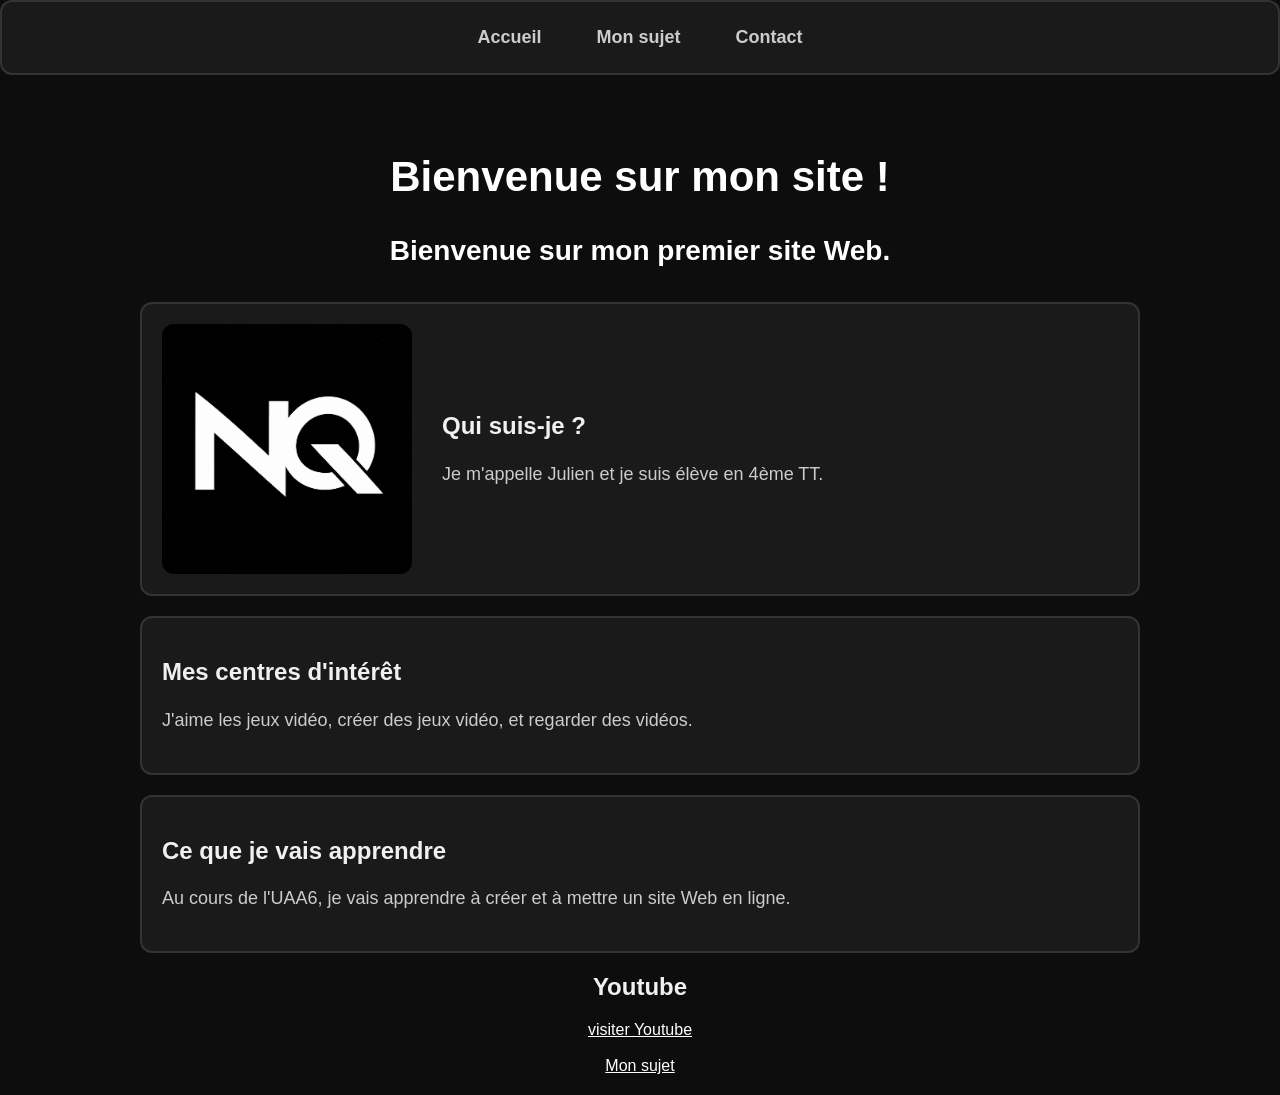
<file: index.html>
<!DOCTYPE html>
<html>
    <head>
        <meta charset="UTF-8">
        <title>Mon site - NeQzon Studio</title>
        <link rel="stylesheet" href="style.css">
    </head>
    <body>
        <nav>
            <a href="index.html">Accueil</a>
            <a href="sujet.html">Mon sujet</a>
            <a href="contact.html">Contact</a>
        </nav>

        <div class="contenu">
            <h1>Bienvenue sur mon site !</h1>
            
            <p class="important">Bienvenue sur mon premier site Web.</p>
            
            <div class="presentation-flex">
                <img class="photo-presentation" src="image2/photo.png" alt="Ma photo">
                
                <div class="texte-presentation">
                    <h2>Qui suis-je ?</h2>
                    <p>Je m'appelle Julien et je suis élève en 4ème TT.</p>
                </div>
            </div>
            
            <div class="presentation">
                <h2>Mes centres d'intérêt</h2>
                <p>J'aime les jeux vidéo, créer des jeux vidéo, et regarder des vidéos.</p>
            </div>
            
            <div class="presentation">
                <h2>Ce que je vais apprendre</h2>
                <p>Au cours de l'UAA6, je vais apprendre à créer et à mettre un site Web en ligne.</p>
            </div>

            <h2>Youtube</h2>
            <a href="https://www.youtube.com/" target="_blank">visiter Youtube</a>
            <br><br>
            <a href="sujet.html">Mon sujet</a>
        </div>
    </body>
</html>
</file>
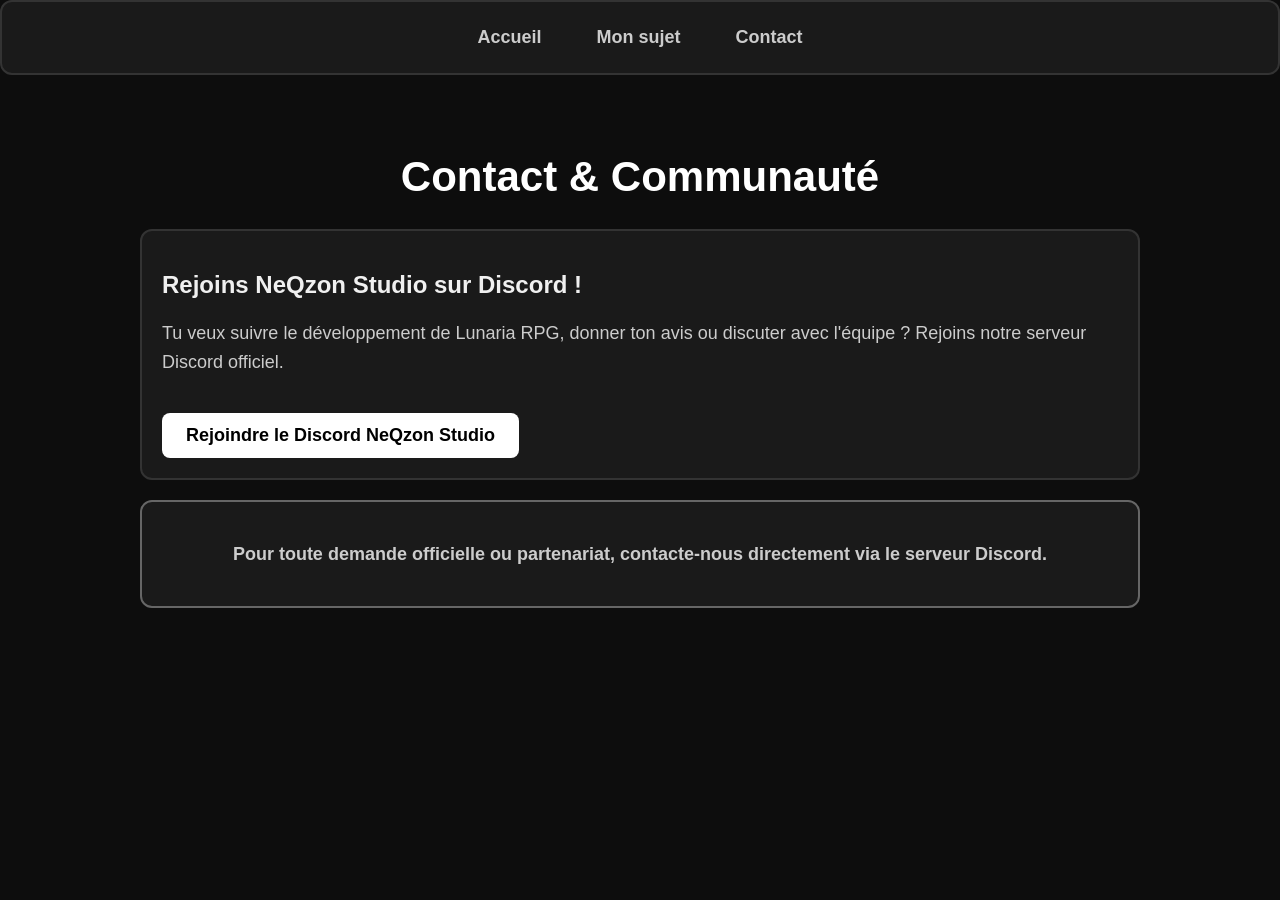
<file: contact.html>
<!DOCTYPE html>
<html>
    <head>
        <meta charset="UTF-8">
        <title>Contact - NeQzon Studio</title>
        <link rel="stylesheet" href="style.css">
    </head>
    <body>
        <nav>
            <a href="index.html">Accueil</a>
            <a href="sujet.html">Mon sujet</a>
            <a href="contact.html">Contact</a>
        </nav>

        <div class="contenu">
            <h1>Contact & Communauté</h1>
            
            <div class="presentation">
                <h2>Rejoins NeQzon Studio sur Discord !</h2>
                <p>Tu veux suivre le développement de Lunaria RPG, donner ton avis ou discuter avec l'équipe ? Rejoins notre serveur Discord officiel.</p>
                <br>
                <a href="https://discord.gg/9bfJWruJ6" target="_blank" class="bouton-discord">Rejoindre le Discord NeQzon Studio</a>
            </div>

            <div class="attention">
                <p>Pour toute demande officielle ou partenariat, contacte-nous directement via le serveur Discord.</p>
            </div>
        </div>
    </body>
</html>
</file>
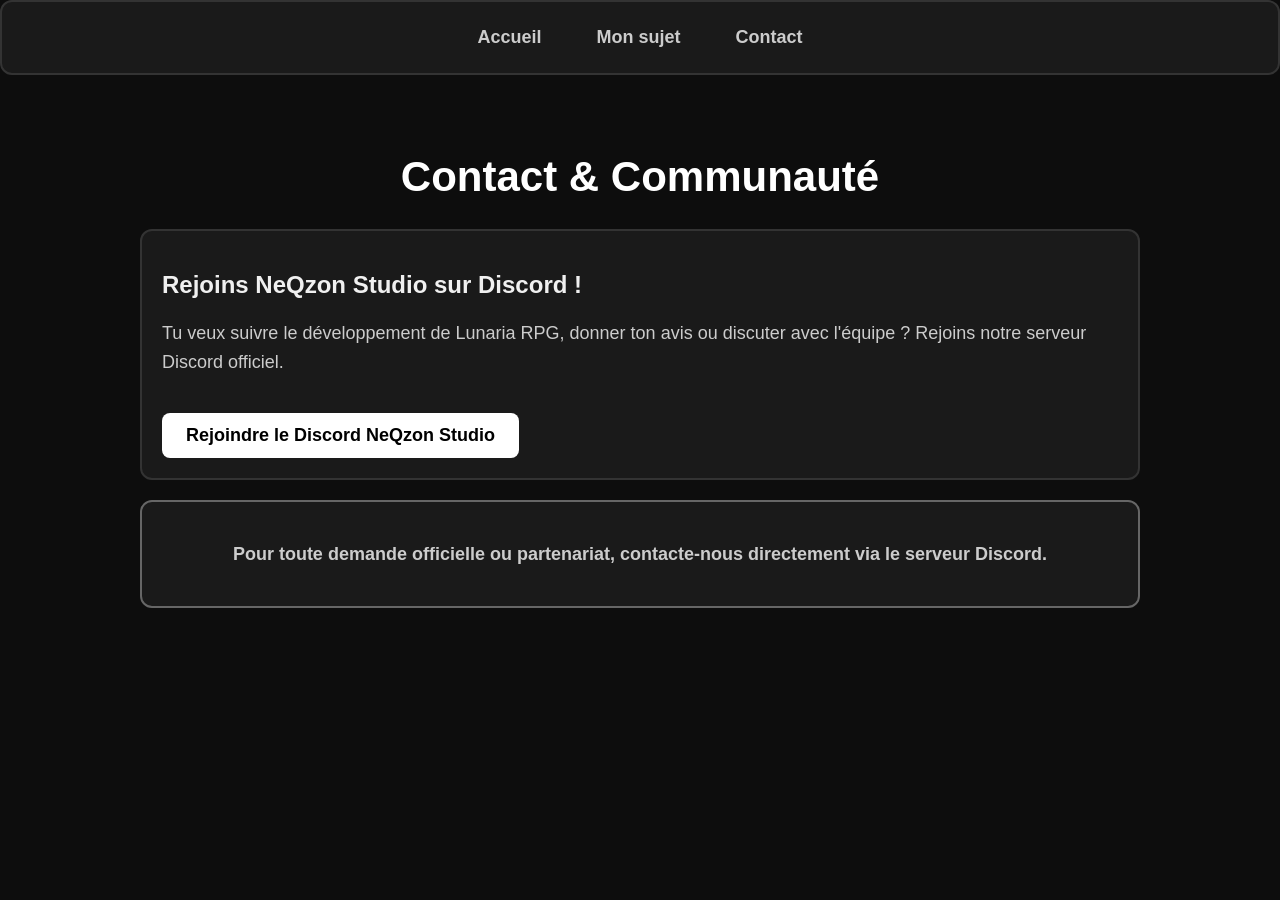
<file: contact2.html>
<!DOCTYPE html>
<html>
    <head>
        <meta charset="UTF-8">
        <title>Contact - NeQzon Studio</title>
        <link rel="stylesheet" href="style.css">
    </head>
    <body>
        <nav>
            <a href="index2.html">Accueil</a>
            <a href="sujet2.html">Mon sujet</a>
            <a href="contact2.html">Contact</a>
        </nav>

        <div class="contenu">
            <h1>Contact & Communauté</h1>
            
            <div class="presentation">
                <h2>Rejoins NeQzon Studio sur Discord !</h2>
                <p>Tu veux suivre le développement de Lunaria RPG, donner ton avis ou discuter avec l'équipe ? Rejoins notre serveur Discord officiel.</p>
                <br>
                <a href="https://discord.gg/9bfJWruJ6" target="_blank" class="bouton-discord">Rejoindre le Discord NeQzon Studio</a>
            </div>

            <div class="attention">
                <p>Pour toute demande officielle ou partenariat, contacte-nous directement via le serveur Discord.</p>
            </div>
        </div>
    </body>
</html>
</file>
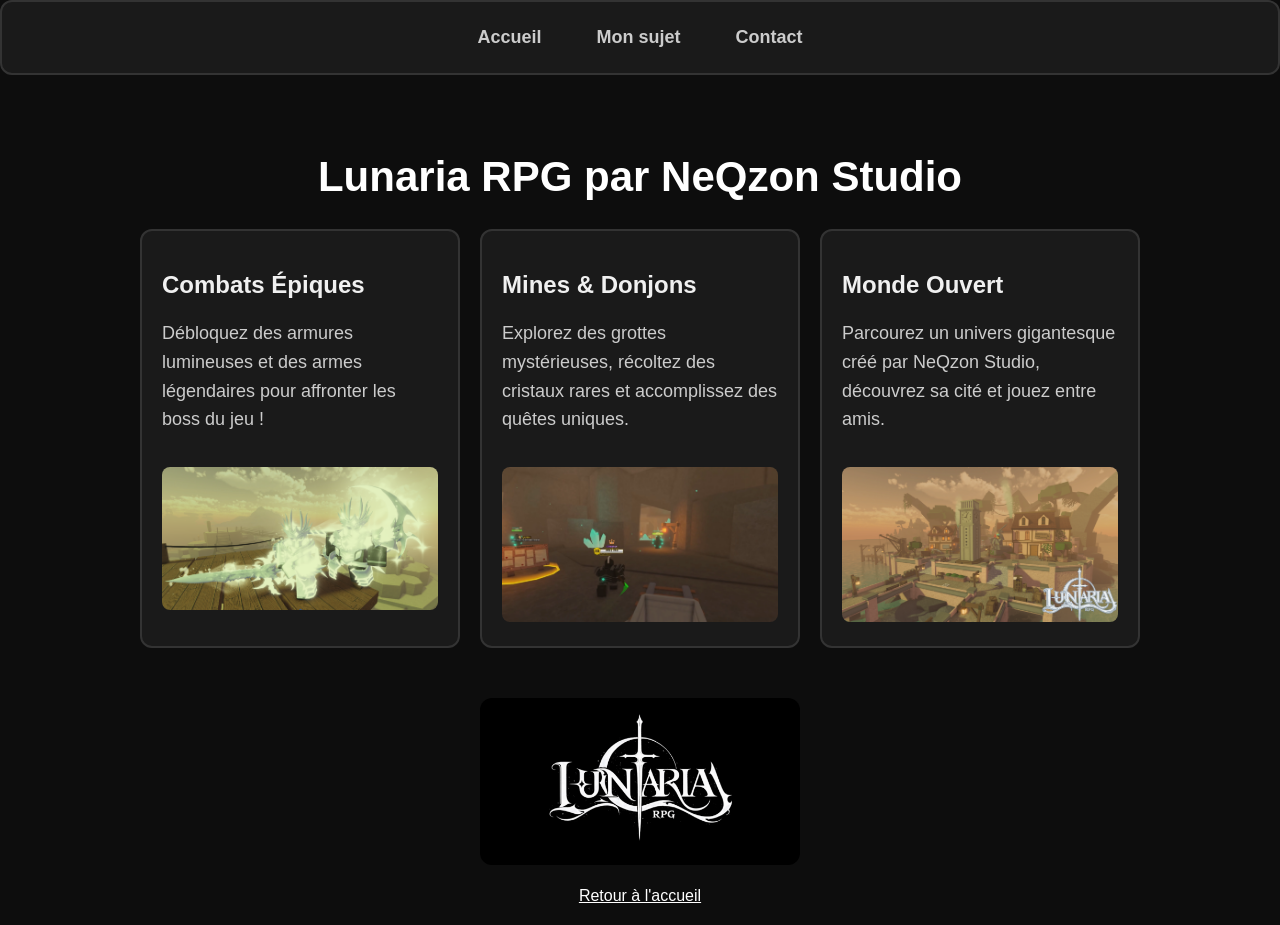
<file: sujet.html>
<!DOCTYPE html>
<html>
    <head>
        <meta charset="UTF-8">
        <title>Lunaria RPG - NeQzon Studio</title>
        <link rel="stylesheet" href="style.css">
    </head>
    <body>
        <nav>
            <a href="index.html">Accueil</a>
            <a href="sujet.html">Mon sujet</a>
            <a href="contact.html">Contact</a>
        </nav>

        <div class="contenu">
            <h1>Lunaria RPG par NeQzon Studio</h1>
            
            <div class="cartes">
                <div class="carte">
                    <h2>Combats Épiques</h2>
                    <p>Débloquez des armures lumineuses et des armes légendaires pour affronter les boss du jeu !</p>
                    <img src="image2/photo1.png" alt="Combats et armures dans Lunaria RPG">
                </div>
                
                <div class="carte">
                    <h2>Mines & Donjons</h2>
                    <p>Explorez des grottes mystérieuses, récoltez des cristaux rares et accomplissez des quêtes uniques.</p>
                    <img src="image2/photo2.png" alt="Mines et quêtes dans Lunaria RPG">
                </div>
                
                <div class="carte">
                    <h2>Monde Ouvert</h2>
                    <p>Parcourez un univers gigantesque créé par NeQzon Studio, découvrez sa cité et jouez entre amis.</p>
                    <img src="image2/photo3.png" alt="Ville et port de Lunaria RPG">
                </div>
            </div>

            <img class="logo-jeu" src="image2/photo4.png" alt="Logo Officiel Lunaria RPG">
            
            <br><br>
            <a href="index.html">Retour à l'accueil</a>
        </div>
    </body>
</html>
</file>
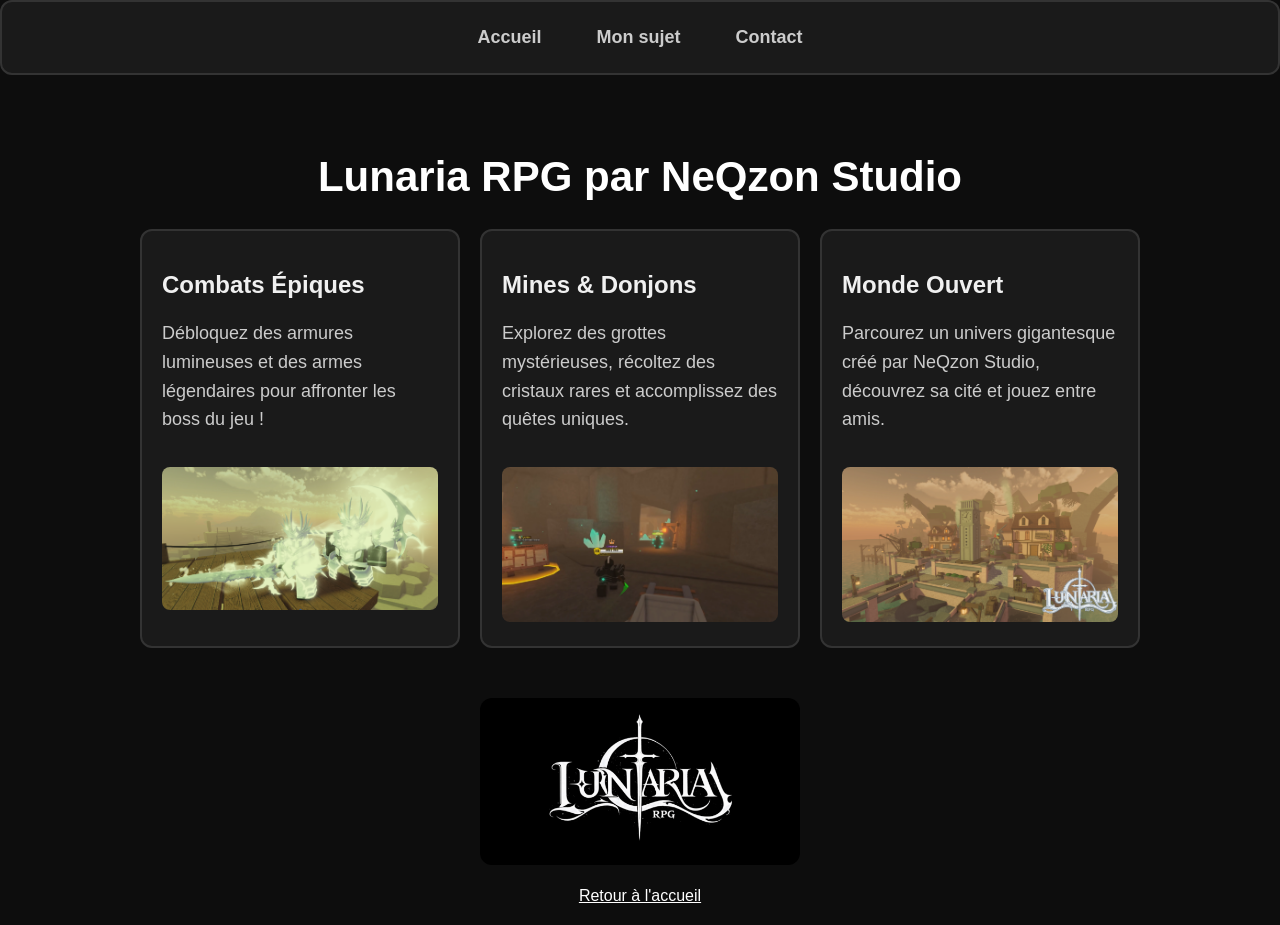
<file: sujet2.html>
<!DOCTYPE html>
<html>
    <head>
        <meta charset="UTF-8">
        <title>Lunaria RPG - NeQzon Studio</title>
        <link rel="stylesheet" href="style.css">
    </head>
    <body>
        <nav>
            <a href="index2.html">Accueil</a>
            <a href="sujet2.html">Mon sujet</a>
            <a href="contact2.html">Contact</a>
        </nav>

        <div class="contenu">
            <h1>Lunaria RPG par NeQzon Studio</h1>
            
            <div class="cartes">
                <div class="carte">
                    <h2>Combats Épiques</h2>
                    <p>Débloquez des armures lumineuses et des armes légendaires pour affronter les boss du jeu !</p>
                    <img src="image2/photo1.png" alt="Combats et armures dans Lunaria RPG">
                </div>
                
                <div class="carte">
                    <h2>Mines & Donjons</h2>
                    <p>Explorez des grottes mystérieuses, récoltez des cristaux rares et accomplissez des quêtes uniques.</p>
                    <img src="image2/photo2.png" alt="Mines et quêtes dans Lunaria RPG">
                </div>
                
                <div class="carte">
                    <h2>Monde Ouvert</h2>
                    <p>Parcourez un univers gigantesque créé par NeQzon Studio, découvrez sa cité et jouez entre amis.</p>
                    <img src="image2/photo3.png" alt="Ville et port de Lunaria RPG">
                </div>
            </div>

            <img class="logo-jeu" src="image2/photo4.png" alt="Logo Officiel Lunaria RPG">
            
            <br><br>
            <a href="index2.html">Retour à l'accueil</a>
        </div>
    </body>
</html>
</file>
<file: style.css>
body {
    background-color: #0d0d0d;
    color: #e0e0e0;
    font-family: 'Segoe UI', Tahoma, Geneva, Verdana, sans-serif;
    margin: 0;
    padding: 0;
}

h1 {
    color: #ffffff;
    font-size: 42px;
    text-align: center;
}

h2 {
    color: #f0f0f0;
}

p {
    font-size: 18px;
    line-height: 1.6;
    color: #cccccc;
}

a {
    color: #ffffff;
}

nav {
    background-color: #1a1a1a;
    padding: 15px;
    margin-bottom: 30px;
    border-radius: 12px;
    border: 2px solid #333333;
    display: flex;
    justify-content: center;
    gap: 15px;
}

nav a {
    color: #cccccc;
    text-decoration: none;
    padding: 10px 20px;
    border-radius: 8px;
    font-weight: bold;
    font-size: 18px;
}

nav a:hover {
    background-color: #333333;
    color: #ffffff;
}

.contenu {
    max-width: 1000px;
    margin: auto;
    padding: 20px;
    text-align: center;
}

.important {
    font-weight: bold;
    font-size: 28px;
    color: #ffffff;
    text-align: center;
}

.presentation {
    background-color: #1a1a1a;
    border: 2px solid #333333;
    border-radius: 12px;
    padding: 20px;
    margin: 20px 0;
    text-align: left;
}

.attention {
    background-color: #1a1a1a;
    font-weight: bold;
    border: 2px solid #666666;
    border-radius: 12px;
    padding: 20px;
    color: #ff9999;
    text-align: center;
}

.presentation-flex {
    display: flex;
    gap: 30px;
    align-items: center;
    background-color: #1a1a1a;
    border: 2px solid #333333;
    border-radius: 12px;
    padding: 20px;
    margin: 20px 0;
    text-align: left;
}

.photo-presentation {
    width: 250px;
    max-width: 100%;
    border-radius: 12px;
}

.texte-presentation {
    color: #cccccc;
}

.cartes {
    display: flex;
    gap: 20px;
    margin: 20px 0;
}

.carte {
    flex: 1;
    background-color: #1a1a1a;
    border: 2px solid #333333;
    border-radius: 12px;
    padding: 20px;
    text-align: left;
}

.carte img {
    width: 100%;
    border-radius: 8px;
    margin-top: 15px;
}

.logo-jeu {
    width: 320px;
    max-width: 100%;
    border-radius: 12px;
    margin-top: 30px;
}

.bouton-discord {
    display: inline-block;
    background-color: #ffffff;
    color: #000000;
    padding: 12px 24px;
    border-radius: 8px;
    text-decoration: none;
    font-weight: bold;
    font-size: 18px;
}

.bouton-discord:hover {
    background-color: #cccccc;
    color: #000000;
}
</file>
